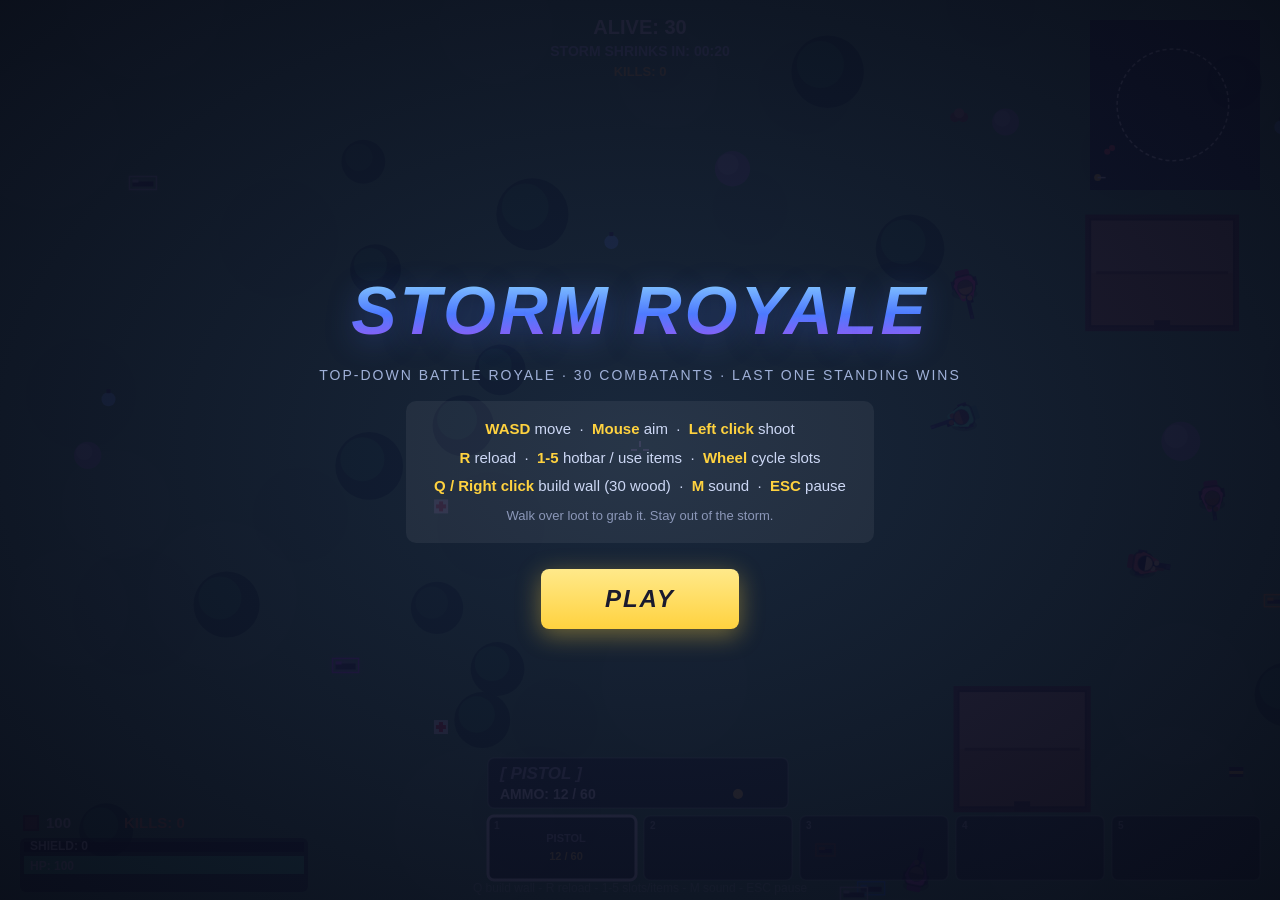
<file: index.html>
<!DOCTYPE html>
<html lang="en">
<head>
<meta charset="UTF-8">
<meta name="viewport" content="width=device-width, initial-scale=1.0">
<title>Storm Royale — Top-Down Battle Royale</title>
<link rel="stylesheet" href="style.css">
</head>
<body>
<canvas id="cv"></canvas>

<div id="menu" class="overlay">
  <h1>STORM ROYALE</h1>
  <p class="tag">Top-down battle royale &middot; 30 combatants &middot; last one standing wins</p>
  <div class="controls">
    <b>WASD</b> move &nbsp;&middot;&nbsp; <b>Mouse</b> aim &nbsp;&middot;&nbsp; <b>Left click</b> shoot<br>
    <b>R</b> reload &nbsp;&middot;&nbsp; <b>1-5</b> hotbar / use items &nbsp;&middot;&nbsp; <b>Wheel</b> cycle slots<br>
    <b>Q / Right click</b> build wall (30 wood) &nbsp;&middot;&nbsp; <b>M</b> sound &nbsp;&middot;&nbsp; <b>ESC</b> pause<br>
    <span class="dim">Walk over loot to grab it. Stay out of the storm.</span>
  </div>
  <button id="play">Play</button>
</div>

<div id="end" class="overlay hidden">
  <h1 id="endTitle"></h1>
  <p id="endMsg"></p>
  <button id="again">Play Again</button>
</div>

<div id="pause" class="overlay hidden">
  <p>PAUSED<br><span class="dim">press ESC to resume</span></p>
</div>

<script src="src/config.js"></script>
<script src="src/utils.js"></script>
<script src="src/sound.js"></script>
<script src="src/map.js"></script>
<script src="src/weapons.js"></script>
<script src="src/loot.js"></script>
<script src="src/player.js"></script>
<script src="src/enemy.js"></script>
<script src="src/storm.js"></script>
<script src="src/ui.js"></script>
<script src="src/game.js"></script>
</body>
</html>
</file>
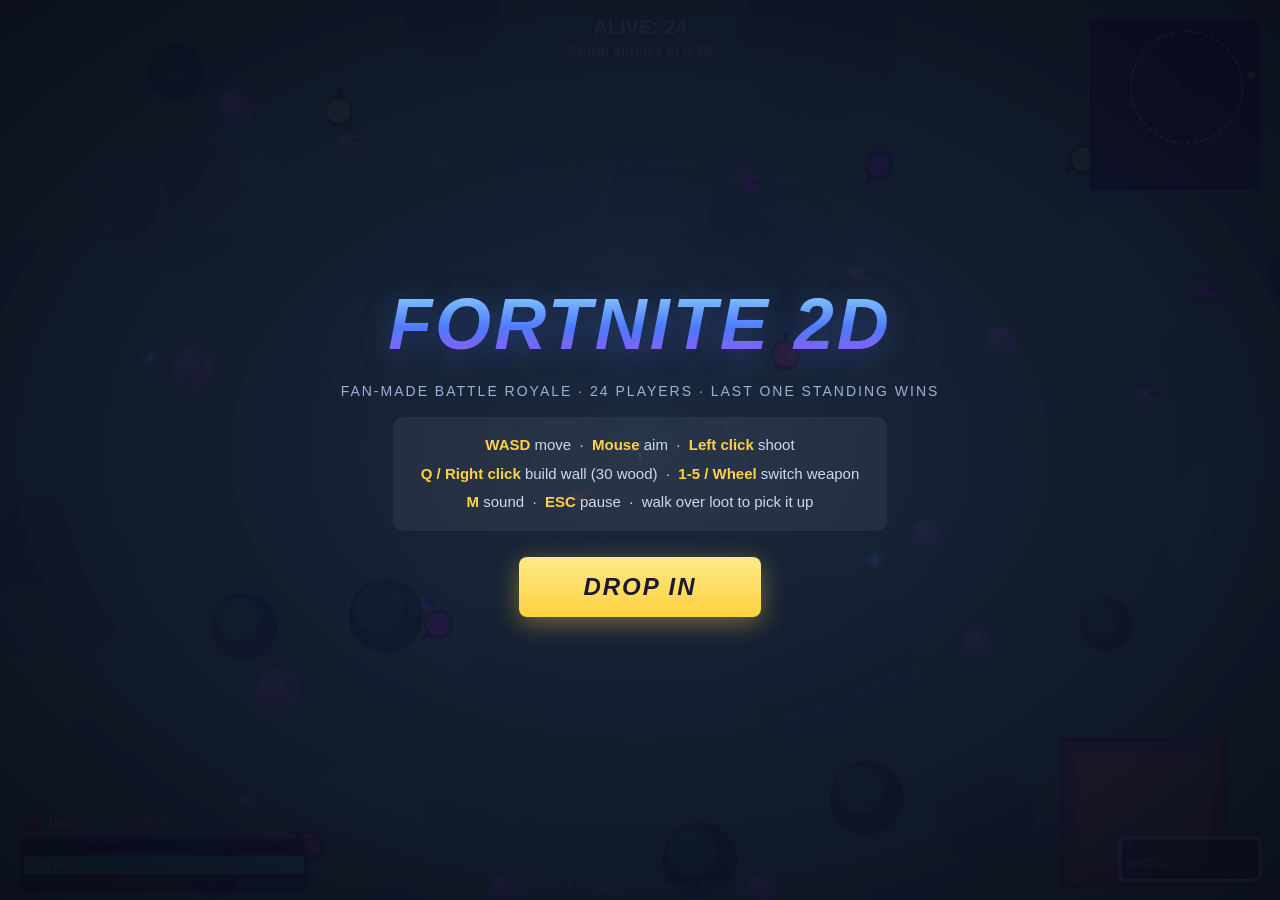
<file: fortnite.html>
<!DOCTYPE html>
<html lang="en">
<head>
<meta charset="UTF-8">
<meta name="viewport" content="width=device-width, initial-scale=1.0">
<title>Fortnite 2D — Battle Royale</title>
<style>
  * { margin: 0; padding: 0; box-sizing: border-box; }
  html, body { width: 100%; height: 100%; overflow: hidden; background: #0b0e1a; font-family: 'Segoe UI', Arial, sans-serif; }
  canvas { display: block; cursor: none; }
  .overlay {
    position: fixed; inset: 0; z-index: 10;
    display: flex; flex-direction: column; align-items: center; justify-content: center; gap: 18px;
    background: radial-gradient(ellipse at center, rgba(20,25,60,.88), rgba(8,10,25,.96));
    color: #fff; text-align: center; cursor: default;
  }
  .hidden { display: none !important; }
  h1 {
    font-size: 72px; font-style: italic; font-weight: 900; letter-spacing: 3px;
    background: linear-gradient(180deg, #9be7ff 0%, #4f7cff 55%, #b04df0 100%);
    -webkit-background-clip: text; background-clip: text; color: transparent;
    text-shadow: 0 6px 30px rgba(80,120,255,.35);
  }
  #endTitle.win {
    background: linear-gradient(180deg, #fff2b0 0%, #ffd23f 55%, #ff9f1a 100%);
    -webkit-background-clip: text; background-clip: text;
  }
  .tag { color: #9fb0d8; letter-spacing: 2px; font-size: 14px; text-transform: uppercase; }
  .controls { color: #cdd8f5; font-size: 15px; line-height: 1.9; background: rgba(255,255,255,.06); padding: 14px 28px; border-radius: 10px; }
  .controls b { color: #ffd23f; }
  button {
    margin-top: 8px; padding: 16px 64px; font-size: 24px; font-weight: 900; font-style: italic;
    letter-spacing: 2px; color: #1a1a2e; background: linear-gradient(180deg, #ffe98a, #ffd23f);
    border: none; border-radius: 8px; cursor: pointer; text-transform: uppercase;
    box-shadow: 0 6px 24px rgba(255,210,63,.4); transition: transform .1s;
  }
  button:hover { transform: scale(1.05); }
  #endMsg { color: #cdd8f5; font-size: 18px; }
  #pause p { font-size: 28px; letter-spacing: 4px; font-weight: 800; }
</style>
</head>
<body>
<canvas id="cv"></canvas>

<div id="start" class="overlay">
  <h1>FORTNITE 2D</h1>
  <p class="tag">Fan-made battle royale &middot; 24 players &middot; last one standing wins</p>
  <div class="controls">
    <b>WASD</b> move &nbsp;&middot;&nbsp; <b>Mouse</b> aim &nbsp;&middot;&nbsp; <b>Left click</b> shoot<br>
    <b>Q / Right click</b> build wall (30 wood) &nbsp;&middot;&nbsp; <b>1-5 / Wheel</b> switch weapon<br>
    <b>M</b> sound &nbsp;&middot;&nbsp; <b>ESC</b> pause &nbsp;&middot;&nbsp; walk over loot to pick it up
  </div>
  <button id="play">Drop In</button>
</div>

<div id="end" class="overlay hidden">
  <h1 id="endTitle"></h1>
  <p id="endMsg"></p>
  <button id="again">Play Again</button>
</div>

<div id="pause" class="overlay hidden"><p>PAUSED<br><span style="font-size:14px;letter-spacing:1px;color:#9fb0d8;">press ESC to resume</span></p></div>

<script>
(() => {
'use strict';
const TAU = Math.PI * 2;
const WORLD = 3200, CELL = 40;
const cv = document.getElementById('cv'), ctx = cv.getContext('2d');
let VW = innerWidth, VH = innerHeight;
function resize() { VW = cv.width = innerWidth; VH = cv.height = innerHeight; }
addEventListener('resize', resize); resize();

const rand = (a, b) => a + Math.random() * (b - a);
const irand = (a, b) => Math.floor(rand(a, b + 1));
const clamp = (v, a, b) => Math.max(a, Math.min(b, v));
const dist = (a, b) => Math.hypot(a.x - b.x, a.y - b.y);
const key2 = (x, y) => x + ',' + y;

const RARITIES = [
  { name: 'Common', mult: 1.0, col: '#b8b8b8', w: 35 },
  { name: 'Uncommon', mult: 1.12, col: '#3ecb3e', w: 27 },
  { name: 'Rare', mult: 1.25, col: '#2f9bff', w: 20 },
  { name: 'Epic', mult: 1.4, col: '#c14df0', w: 12 },
  { name: 'Legendary', mult: 1.6, col: '#ffaa1e', w: 6 }
];
function pickRarity() {
  let t = 0; for (const r of RARITIES) t += r.w;
  let v = Math.random() * t;
  for (let i = 0; i < RARITIES.length; i++) { v -= RARITIES[i].w; if (v < 0) return i; }
  return 0;
}
const WEAPONS = {
  pistol: { name: 'Pistol', dmg: 25, rof: .32, spread: .05, speed: 1000, range: 620, pellets: 1 },
  smg: { name: 'SMG', dmg: 13, rof: .085, spread: .13, speed: 950, range: 480, pellets: 1 },
  ar: { name: 'Assault Rifle', dmg: 30, rof: .175, spread: .055, speed: 1100, range: 780, pellets: 1 },
  shotgun: { name: 'Pump Shotgun', dmg: 11, rof: .85, spread: .22, speed: 850, range: 330, pellets: 7 },
  sniper: { name: 'Bolt Sniper', dmg: 95, rof: 1.5, spread: .005, speed: 1700, range: 1500, pellets: 1 }
};
const WEAPON_KEYS = Object.keys(WEAPONS);
function pickWeaponType() {
  const w = { pistol: 25, smg: 22, ar: 20, shotgun: 18, sniper: 15 };
  let t = 0; for (const k in w) t += w[k];
  let v = Math.random() * t;
  for (const k of WEAPON_KEYS) { v -= w[k]; if (v < 0) return k; }
  return 'pistol';
}
const BOT_NAMES = ['Ninja_Wannabe', 'DefaultDanny', 'xX_Sn1per_Xx', 'BushCamper', 'Llama_Lord', 'CrankedKid', 'NoScopeNate', 'Peely_Fan', 'TiltedTed', 'SaltySam', 'TomatoTom', 'Drift_King', 'Raven_Rules', 'SkullTrooper', 'BoogieBomber', 'ChugJugChad', 'SlurpySteve', 'ZeroBuildZoe', 'OneShotOllie', 'Midas_Touch', 'FishstickFred', 'Rift_Rider', 'PumpNRun'];
const BOT_COLORS = ['#e05c5c', '#5c8ae0', '#e0a95c', '#7fe05c', '#c45ce0', '#5cd8e0', '#e05c96', '#a3e05c', '#e07f5c', '#5c6ee0', '#4dbd7a', '#d94f8e', '#8f6bd9', '#d9a44f', '#4fb3d9', '#d95c4f', '#67d94f', '#d94fc4', '#4f9bd9', '#c4a04f', '#7a4fd9', '#4fd9a8', '#d96b4f'];

const PHASES = [
  { hold: 18, shrink: 22, radius: 1050, dps: 1 },
  { hold: 14, shrink: 18, radius: 650, dps: 2 },
  { hold: 12, shrink: 15, radius: 380, dps: 5 },
  { hold: 10, shrink: 12, radius: 180, dps: 8 },
  { hold: 8, shrink: 10, radius: 60, dps: 10 }
];

let player, bots, bullets, builds, loot, parts, nums, feed, trees, rocks, houses, patches, killBanner, storm;
let camX = 0, camY = 0, now = 0, hitFlash = 0, shake = 0, running = false, paused = false, ended = false;
let muted = false;

const mouse = { x: innerWidth / 2, y: innerHeight / 2, down: false };
const keys = {};

let actx = null;
function initAudio() {
  if (!actx) { try { actx = new (window.AudioContext || window.webkitAudioContext)(); } catch (e) {} }
}
function sfx(kind, vol = 0.08) {
  if (!actx || muted) return;
  const t = actx.currentTime;
  const o = actx.createOscillator(), g = actx.createGain();
  o.connect(g); g.connect(actx.destination);
  const env = (a, b, d) => { g.gain.setValueAtTime(vol, t); g.gain.exponentialRampToValueAtTime(.001, t + d); o.frequency.setValueAtTime(a, t); o.frequency.exponentialRampToValueAtTime(b, t + d); o.start(t); o.stop(t + d); };
  if (kind === 'shoot') env(300, 80, .09);
  else if (kind === 'hit') env(620, 440, .06);
  else if (kind === 'build') env(160, 260, .07);
  else if (kind === 'pickup') env(520, 900, .12);
  else if (kind === 'elim') env(200, 560, .2);
  else if (kind === 'hurt') env(150, 60, .16);
  else if (kind === 'win') env(400, 1200, .5);
}

function circleRect(cx, cy, r, rx, ry, rw, rh) {
  const nx = clamp(cx, rx, rx + rw), ny = clamp(cy, ry, ry + rh);
  const dx = cx - nx, dy = cy - ny;
  return dx * dx + dy * dy < r * r;
}

function blocked(x, y) {
  if (x < 0 || y < 0 || x > WORLD || y > WORLD) return true;
  for (const h of houses) if (x > h.x && x < h.x + h.w && y > h.y && y < h.y + h.h) return true;
  for (const t of trees) { const dx = x - t.x, dy = y - t.y; if (dx * dx + dy * dy < t.r * t.r * .6) return true; }
  for (const r of rocks) { const dx = x - r.x, dy = y - r.y; if (dx * dx + dy * dy < r.r * r.r * .8) return true; }
  if (builds.size) {
    const gx = Math.floor(x / CELL), gy = Math.floor(y / CELL);
    if (builds.has(key2(gx, gy))) return true;
  }
  return false;
}

function collides(x, y, r) {
  if (x < r || y < r || x > WORLD - r || y > WORLD - r) return true;
  for (const h of houses) if (circleRect(x, y, r, h.x, h.y, h.w, h.h)) return true;
  for (const t of trees) { const d = r + t.r * .78; const dx = x - t.x, dy = y - t.y; if (dx * dx + dy * dy < d * d) return true; }
  for (const o of rocks) { const d = r + o.r; const dx = x - o.x, dy = y - o.y; if (dx * dx + dy * dy < d * d) return true; }
  if (builds.size) {
    const g0x = Math.floor((x - r) / CELL), g1x = Math.floor((x + r) / CELL);
    const g0y = Math.floor((y - r) / CELL), g1y = Math.floor((y + r) / CELL);
    for (let gx = g0x; gx <= g1x; gx++)
      for (let gy = g0y; gy <= g1y; gy++)
        if (builds.has(key2(gx, gy)) && circleRect(x, y, r, gx * CELL, gy * CELL, CELL, CELL)) return true;
  }
  return false;
}

function freeSpot(minPlayerDist) {
  for (let i = 0; i < 200; i++) {
    const x = rand(80, WORLD - 80), y = rand(80, WORLD - 80);
    if (collides(x, y, 20)) continue;
    if (minPlayerDist && player && dist({ x, y }, player) < minPlayerDist) continue;
    return { x, y };
  }
  return { x: WORLD / 2, y: WORLD / 2 };
}

function genWorld() {
  trees = []; rocks = []; houses = []; patches = [];
  for (let c = 0; c < 14; c++) {
    const cx = rand(200, WORLD - 200), cy = rand(200, WORLD - 200);
    if (houses.some(h => Math.hypot(h.x + h.w / 2 - cx, h.y + h.h / 2 - cy) < 420)) continue;
    const n = irand(1, 2);
    for (let i = 0; i < n; i++) {
      const w = rand(110, 200), h = rand(110, 200);
      houses.push({ x: clamp(cx + rand(-180, 180) - w / 2, 40, WORLD - 40 - w), y: clamp(cy + rand(-180, 180) - h / 2, 40, WORLD - 40 - h), w, h });
    }
  }
  for (let i = 0; i < 110; i++) {
    const x = rand(60, WORLD - 60), y = rand(60, WORLD - 60);
    if (houses.some(h => circleRect(x, y, 50, h.x, h.y, h.w, h.h))) continue;
    trees.push({ x, y, r: rand(15, 21), cr: rand(26, 40) });
  }
  for (let i = 0; i < 40; i++) {
    const x = rand(60, WORLD - 60), y = rand(60, WORLD - 60);
    if (houses.some(h => circleRect(x, y, 40, h.x, h.y, h.w, h.h))) continue;
    rocks.push({ x, y, r: rand(13, 21) });
  }
  for (let i = 0; i < 260; i++) patches.push({ x: rand(0, WORLD), y: rand(0, WORLD), r: rand(30, 90), c: Math.random() < .5 ? 'rgba(0,0,0,0.05)' : 'rgba(255,255,255,0.04)' });
}

function genLoot() {
  loot = [];
  for (let i = 0; i < 70; i++) { const p = freeSpot(); loot.push({ x: p.x, y: p.y, kind: 'weapon', type: pickWeaponType(), rarity: pickRarity(), bob: rand(0, TAU) }); }
  for (let i = 0; i < 30; i++) { const p = freeSpot(); loot.push({ x: p.x, y: p.y, kind: Math.random() < .6 ? 'shield' : 'med', bob: rand(0, TAU) }); }
}

function resetStorm() {
  storm = { cx: WORLD / 2, cy: WORLD / 2, r: 2300, phase: 0, mode: 'hold', t: PHASES[0].hold, from: { cx: WORLD / 2, cy: WORLD / 2, r: 2300 }, to: null, dps: 1, acc: 0 };
  planNext();
}
function planNext() {
  const p = PHASES[storm.phase];
  if (!p) { storm.to = null; storm.mode = 'done'; return; }
  const maxOff = Math.max(0, storm.r - p.radius);
  const a = rand(0, TAU), off = rand(0, maxOff * .7);
  storm.to = {
    cx: clamp(storm.cx + Math.cos(a) * off, p.radius, WORLD - p.radius),
    cy: clamp(storm.cy + Math.sin(a) * off, p.radius, WORLD - p.radius),
    r: p.radius
  };
  storm.mode = 'hold'; storm.t = p.hold; storm.dps = p.dps;
}
function updateStorm(dt) {
  if (storm.mode === 'done') return;
  const p = PHASES[storm.phase];
  storm.t -= dt;
  if (storm.mode === 'hold') {
    if (storm.t <= 0) { storm.mode = 'shrink'; storm.t = p.shrink; storm.from = { cx: storm.cx, cy: storm.cy, r: storm.r }; }
  } else {
    const k = clamp(1 - Math.max(0, storm.t) / p.shrink, 0, 1);
    storm.cx = storm.from.cx + (storm.to.cx - storm.from.cx) * k;
    storm.cy = storm.from.cy + (storm.to.cy - storm.from.cy) * k;
    storm.r = storm.from.r + (storm.to.r - storm.from.r) * k;
    if (storm.t <= 0) {
      storm.phase++; storm.from = { cx: storm.cx, cy: storm.cy, r: storm.r };
      if (PHASES[storm.phase]) planNext(); else { storm.to = null; storm.mode = 'done'; }
    }
  }
  storm.acc += dt;
  if (storm.acc >= .5) {
    storm.acc -= .5;
    const d = storm.dps * .5;
    for (const e of allEnts()) {
      if (!e.alive) continue;
      if (Math.hypot(e.x - storm.cx, e.y - storm.cy) > storm.r) {
        e.hp -= d;
        if (e.isPlayer) { hitFlash = Math.max(hitFlash, .25); }
        if (e.hp <= 0) eliminate(e, null, true);
      }
    }
  }
}

function allEnts() { return player.alive || bots.length ? [player, ...bots] : bots; }

function makeEnt(x, y, isPlayer, name, color) {
  return {
    x, y, r: 13, hp: 100, shield: 0, alive: true, isPlayer,
    name, color, aim: 0, fireCd: 0, kills: 0, lastHit: -99,
    goal: null, goalT: 0, target: null, scanT: rand(0, .2), strafeT: 0, strafeSign: 1, buildCd: 0, unstickT: 0, unstickA: 0
  };
}

function initMatch() {
  genWorld();
  builds = new Map();
  bullets = []; parts = []; nums = []; feed = [];
  killBanner = null; ended = false; hitFlash = 0; shake = 0; now = 0;
  const sp = freeSpot();
  player = makeEnt(sp.x, sp.y, true, 'You', '#ffd166');
  player.slots = [{ type: 'pistol', rarity: 0 }];
  player.cur = 0;
  player.wood = 150;
  bots = [];
  for (let i = 0; i < 23; i++) {
    const p = freeSpot(500);
    const b = makeEnt(p.x, p.y, false, BOT_NAMES[i], BOT_COLORS[i % BOT_COLORS.length]);
    b.shield = [0, 0, 50, 50][irand(0, 3)];
    b.weapon = { type: pickWeaponType(), rarity: pickRarity() };
    b.aim = rand(0, TAU);
    bots.push(b);
  }
  genLoot();
  resetStorm();
}

function tryFire(e) {
  if (!e.alive || e.fireCd > 0) return;
  const wdef = WEAPONS[e.isPlayer ? e.slots[e.cur].type : e.weapon.type];
  const mult = RARITIES[e.isPlayer ? e.slots[e.cur].rarity : e.weapon.rarity].mult;
  e.fireCd = wdef.rof;
  const bx = e.x + Math.cos(e.aim) * 20, by = e.y + Math.sin(e.aim) * 20;
  for (let p = 0; p < wdef.pellets; p++) {
    const a = e.aim + (Math.random() - .5) * 2 * wdef.spread * (wdef.pellets > 1 ? 2.2 : 1);
    bullets.push({ x: bx, y: by, vx: Math.cos(a) * wdef.speed, vy: Math.sin(a) * wdef.speed, dmg: wdef.dmg * mult, owner: e, life: wdef.range / wdef.speed });
  }
  parts.push({ x: bx, y: by, vx: Math.cos(e.aim) * 60, vy: Math.sin(e.aim) * 60, life: .06, max: .06, size: 5, col: '#fff3b0' });
  shake = e.isPlayer ? .12 : shake;
  const vol = e.isPlayer ? .09 : clamp(1 - dist(e, player) / 900, 0, 1) * .05;
  if (vol > .004) sfx('shoot', vol);
}

function buildWall(e, dx, dy) {
  if (e.isPlayer && player.wood < 30) return;
  const px = e.x + dx * 58, py = e.y + dy * 58;
  const gx = Math.floor(px / CELL), gy = Math.floor(py / CELL);
  if (gx < 0 || gy < 0 || gx * CELL >= WORLD || gy * CELL >= WORLD) return;
  const k = key2(gx, gy);
  if (builds.has(k)) return;
  for (const e2 of allEnts()) if (e2.alive && circleRect(e2.x, e2.y, e2.r, gx * CELL, gy * CELL, CELL, CELL)) return;
  builds.set(k, { hp: 250, max: 250 });
  if (e.isPlayer) { player.wood -= 30; sfx('build'); }
}

function hitEntity(t, b) {
  const absorbed = Math.min(t.shield, b.dmg);
  t.shield -= absorbed;
  const rest = b.dmg - absorbed;
  t.hp -= rest;
  t.lastHit = now;
  nums.push({ x: t.x + rand(-10, 10), y: t.y - 22, vy: -55, life: .8, text: Math.round(b.dmg), col: absorbed > 0 ? '#4fc3f7' : '#ffffff' });
  if (t.isPlayer) { hitFlash = Math.max(hitFlash, .3); sfx('hurt', .09); }
  else sfx('hit', clamp(1 - dist(t, player) / 900, 0, 1) * .05);
  if (t.hp <= 0) eliminate(t, b.owner, false);
}

function eliminate(t, killer, byStorm) {
  if (!t.alive) return;
  t.alive = false;
  for (let i = 0; i < 18; i++) {
    const a = rand(0, TAU), s = rand(40, 180);
    parts.push({ x: t.x, y: t.y, vx: Math.cos(a) * s, vy: Math.sin(a) * s, life: rand(.3, .7), max: .7, size: rand(2, 5), col: t.isPlayer ? '#ffd166' : t.color });
  }
  const kname = byStorm ? 'The Storm' : (killer ? (killer.isPlayer ? 'You' : killer.name) : 'The Storm');
  const vname = t.isPlayer ? 'You' : t.name;
  let col = '#cdd8f5';
  if (byStorm) col = '#c98aff';
  else if (killer && killer.isPlayer) col = '#ffd23f';
  else if (t.isPlayer) col = '#ff6b6b';
  feed.push({ text: kname + ' eliminated ' + vname, col, t: 0 });
  if (t.isPlayer) { endMatch(false); return; }
  if (killer && killer.isPlayer && killer.alive) {
    killer.kills++;
    killer.wood = Math.min(300, killer.wood + 30);
    killBanner = { text: 'ELIMINATED ' + t.name, t: 1.6 };
    sfx('elim', .12);
  }
  if (bots.every(b => !b.alive)) endMatch(true);
}

function endMatch(win) {
  ended = true; running = false;
  const alive = bots.filter(b => b.alive).length;
  const title = document.getElementById('endTitle');
  const msg = document.getElementById('endMsg');
  if (win) {
    title.textContent = 'VICTORY ROYALE';
    title.classList.add('win');
    sfx('win', .14);
  } else {
    title.textContent = 'ELIMINATED';
    title.classList.remove('win');
  }
  msg.textContent = 'You placed #' + (win ? 1 : alive + 1) + ' of 24 \u00b7 ' + player.kills + ' elimination' + (player.kills === 1 ? '' : 's');
  document.getElementById('end').classList.remove('hidden');
}

function los(a, b) {
  const d = Math.hypot(b.x - a.x, b.y - a.y);
  const steps = Math.ceil(d / 26);
  for (let i = 1; i < steps; i++) {
    const x = a.x + (b.x - a.x) * i / steps, y = a.y + (b.y - a.y) * i / steps;
    if (blocked(x, y)) return false;
  }
  return true;
}

function findEnemy(b) {
  let best = null, bd = 470;
  const cands = [];
  if (player.alive) cands.push(player);
  for (const o of bots) if (o !== b && o.alive) cands.push(o);
  for (const c of cands) {
    const d = dist(b, c);
    if (d < bd && los(b, c)) { bd = d; best = c; }
  }
  return best;
}

function moveEnt(e, dx, dy) {
  let moved = false;
  if (dx) { e.x += dx; if (collides(e.x, e.y, e.r)) { e.x -= dx; } else moved = true; }
  if (dy) { e.y += dy; if (collides(e.x, e.y, e.r)) { e.y -= dy; } else moved = true; }
  return moved;
}

function updateBot(b, dt) {
  b.fireCd -= dt; b.scanT -= dt; b.strafeT -= dt; b.buildCd -= dt;
  if (b.scanT <= 0) { b.scanT = .22; b.target = findEnemy(b); }
  const stormD = Math.hypot(b.x - storm.cx, b.y - storm.cy);
  const inDanger = stormD > storm.r - 90;

  if (b.unstickT > 0) {
    b.unstickT -= dt;
    moveEnt(b, Math.cos(b.unstickA) * 230 * dt, Math.sin(b.unstickA) * 230 * dt);
    return;
  }

  if (inDanger) {
    const a = Math.atan2(storm.cy - b.y, storm.cx - b.x);
    b.goal = { x: b.x + Math.cos(a) * 400, y: b.y + Math.sin(a) * 400 };
    b.goalT = 1;
  }

  if (b.target && b.target.alive) {
    const t = b.target, d = dist(b, t);
    const wdef = WEAPONS[b.weapon.type];
    b.aim = Math.atan2(t.y - b.y, t.x - b.x) + (Math.random() - .5) * .12;
    if (b.strafeT <= 0) { b.strafeT = rand(.8, 1.8); b.strafeSign = Math.random() < .5 ? -1 : 1; }
    const pa = Math.atan2(t.y - b.y, t.x - b.x);
    let mx = 0, my = 0;
    const desired = wdef.range * .5;
    if (d > desired + 60) { mx += Math.cos(pa); my += Math.sin(pa); }
    else if (d < desired - 80) { mx -= Math.cos(pa); my -= Math.sin(pa); }
    mx += Math.cos(pa + Math.PI / 2) * b.strafeSign * .8;
    my += Math.sin(pa + Math.PI / 2) * b.strafeSign * .8;
    const ml = Math.hypot(mx, my) || 1;
    const moved = moveEnt(b, mx / ml * 230 * dt, my / ml * 230 * dt);
    if (!moved) { b.unstickT = .4; b.unstickA = pa + (Math.random() < .5 ? 1 : -1) * Math.PI / 2; }
    if (d < wdef.range * .9 && b.fireCd <= 0 && los(b, t)) tryFire(b);
    if (b.hp < 60 && b.buildCd <= 0 && Math.random() < .4) {
      buildWall(b, Math.cos(pa), Math.sin(pa));
      b.buildCd = 4;
    }
  } else {
    b.goalT -= dt;
    if (!inDanger && (!b.goal || b.goalT <= 0 || dist(b, b.goal) < 30)) {
      const a = rand(0, TAU), rr = rand(0, storm.r * .8);
      b.goal = { x: clamp(storm.cx + Math.cos(a) * rr, 40, WORLD - 40), y: clamp(storm.cy + Math.sin(a) * rr, 40, WORLD - 40) };
      b.goalT = rand(3, 6);
    }
    if (b.goal) {
      const a = Math.atan2(b.goal.y - b.y, b.goal.x - b.x);
      b.aim = a;
      const moved = moveEnt(b, Math.cos(a) * 210 * dt, Math.sin(a) * 210 * dt);
      if (!moved) { b.unstickT = .5; b.unstickA = a + (Math.random() < .5 ? 1 : -1) * Math.PI / 2; b.goal = null; }
    }
  }
}

function updateBullets(dt) {
  for (const b of bullets) {
    if (b.dead) continue;
    b.life -= dt;
    if (b.life <= 0) { b.dead = true; continue; }
    const sp = Math.hypot(b.vx, b.vy);
    const steps = Math.max(1, Math.ceil(sp * dt / 10));
    for (let s = 0; s < steps && !b.dead; s++) {
      b.x += b.vx * dt / steps; b.y += b.vy * dt / steps;
      if (b.x < 0 || b.y < 0 || b.x > WORLD || b.y > WORLD) { b.dead = true; break; }
      const gx = Math.floor(b.x / CELL), gy = Math.floor(b.y / CELL);
      const w = builds.get(key2(gx, gy));
      if (w) {
        w.hp -= b.dmg;
        if (w.hp <= 0) builds.delete(key2(gx, gy));
        for (let i = 0; i < 4; i++) parts.push({ x: b.x, y: b.y, vx: rand(-80, 80), vy: rand(-80, 80), life: .25, max: .25, size: 3, col: '#b98a63' });
        b.dead = true; break;
      }
      if (blocked(b.x, b.y)) {
        for (let i = 0; i < 3; i++) parts.push({ x: b.x, y: b.y, vx: rand(-60, 60), vy: rand(-60, 60), life: .2, max: .2, size: 2, col: '#dddddd' });
        b.dead = true; break;
      }
      for (const e of allEnts()) {
        if (!e.alive || e === b.owner) continue;
        const dx = e.x - b.x, dy = e.y - b.y;
        if (dx * dx + dy * dy < 16 * 16) { hitEntity(e, b); b.dead = true; break; }
      }
    }
  }
  bullets = bullets.filter(b => !b.dead);
}

function updatePlayer(dt) {
  let dx = 0, dy = 0;
  if (keys['w']) dy -= 1;
  if (keys['s']) dy += 1;
  if (keys['a']) dx -= 1;
  if (keys['d']) dx += 1;
  if (dx || dy) {
    const l = Math.hypot(dx, dy);
    moveEnt(player, dx / l * 265 * dt, dy / l * 265 * dt);
  }
  const wx = mouse.x + camX, wy = mouse.y + camY;
  player.aim = Math.atan2(wy - player.y, wx - player.x);
  if (mouse.down) tryFire(player);
  player.fireCd -= dt;

  for (const l of loot) {
    if (l.taken) continue;
    if (dist(player, l) > 30) continue;
    if (l.kind === 'weapon') {
      const sameIdx = player.slots.findIndex(s => s && s.type === l.type);
      if (sameIdx >= 0) {
        if (l.rarity > player.slots[sameIdx].rarity) { player.slots[sameIdx] = { type: l.type, rarity: l.rarity }; l.taken = true; sfx('pickup', .09); }
      } else {
        const empty = player.slots.findIndex(s => !s);
        if (empty >= 0 && player.slots.length < 5) { player.slots[empty] = { type: l.type, rarity: l.rarity }; l.taken = true; sfx('pickup', .09); }
        else if (player.slots.length < 5) { player.slots.push({ type: l.type, rarity: l.rarity }); l.taken = true; sfx('pickup', .09); }
      }
    } else if (l.kind === 'shield') {
      if (player.shield < 100) { player.shield = Math.min(100, player.shield + 50); l.taken = true; sfx('pickup', .09); }
    } else {
      if (player.hp < 100) { player.hp = Math.min(100, player.hp + 50); l.taken = true; sfx('pickup', .09); }
    }
  }
  loot = loot.filter(l => !l.taken);
}

function updateFx(dt) {
  for (const p of parts) { p.x += p.vx * dt; p.y += p.vy * dt; p.life -= dt; }
  parts = parts.filter(p => p.life > 0);
  for (const n of nums) { n.y += n.vy * dt; n.life -= dt; }
  nums = nums.filter(n => n.life > 0);
  for (const f of feed) f.t += dt;
  feed = feed.filter(f => f.t < 6);
  if (killBanner) { killBanner.t -= dt; if (killBanner.t <= 0) killBanner = null; }
  hitFlash = Math.max(0, hitFlash - dt * 1.4);
  shake = Math.max(0, shake - dt * .8);
}

function clampCam(p, size, view) { return size <= view ? (size - view) / 2 : clamp(p - view / 2, 0, size - view); }

function update(dt) {
  now += dt;
  camX = clampCam(player.x, WORLD, VW);
  camY = clampCam(player.y, WORLD, VH);
  if (player.alive) updatePlayer(dt);
  for (const b of bots) if (b.alive) updateBot(b, dt);
  updateBullets(dt);
  updateStorm(dt);
  updateFx(dt);
}

function rr(x, y, w, h, r) {
  ctx.beginPath();
  ctx.moveTo(x + r, y);
  ctx.arcTo(x + w, y, x + w, y + h, r);
  ctx.arcTo(x + w, y + h, x, y + h, r);
  ctx.arcTo(x, y + h, x, y, r);
  ctx.arcTo(x, y, x + w, y, r);
  ctx.closePath();
}

function drawEnt(e) {
  ctx.fillStyle = 'rgba(0,0,0,0.25)';
  ctx.beginPath(); ctx.ellipse(e.x, e.y + 10, 12, 6, 0, 0, TAU); ctx.fill();
  ctx.strokeStyle = '#3a3f4a'; ctx.lineWidth = 5;
  ctx.beginPath(); ctx.moveTo(e.x, e.y); ctx.lineTo(e.x + Math.cos(e.aim) * 22, e.y + Math.sin(e.aim) * 22); ctx.stroke();
  ctx.fillStyle = e.color;
  ctx.beginPath(); ctx.arc(e.x, e.y, e.r, 0, TAU); ctx.fill();
  ctx.lineWidth = 2.5;
  ctx.strokeStyle = e.isPlayer ? '#ffffff' : 'rgba(0,0,0,0.45)';
  ctx.stroke();
  if (!e.isPlayer && now - e.lastHit < 3) {
    const w = 34, frac = clamp((e.hp + e.shield) / (100 + 100), 0, 1);
    ctx.fillStyle = 'rgba(0,0,0,0.6)';
    ctx.fillRect(e.x - w / 2, e.y - e.r - 14, w, 5);
    ctx.fillStyle = '#4ade80';
    ctx.fillRect(e.x - w / 2, e.y - e.r - 14, w * frac, 5);
  }
}

function render() {
  const sx = shake > 0 ? rand(-1, 1) * shake * 8 : 0;
  const sy = shake > 0 ? rand(-1, 1) * shake * 8 : 0;
  ctx.save();
  ctx.translate(-camX + sx, -camY + sy);

  ctx.fillStyle = '#4d9e50';
  ctx.fillRect(camX - 10, camY - 10, VW + 20, VH + 20);
  for (const p of patches) {
    if (p.x + p.r < camX || p.x - p.r > camX + VW || p.y + p.r < camY || p.y - p.r > camY + VH) continue;
    ctx.fillStyle = p.c;
    ctx.beginPath(); ctx.arc(p.x, p.y, p.r, 0, TAU); ctx.fill();
  }
  for (const h of houses) {
    ctx.fillStyle = '#6e4633';
    ctx.fillRect(h.x - 4, h.y - 4, h.w + 8, h.h + 8);
    ctx.fillStyle = '#9c6b4f';
    ctx.fillRect(h.x, h.y, h.w, h.h);
    ctx.fillStyle = '#b98a63';
    ctx.fillRect(h.x + 12, h.y + 12, h.w - 24, h.h - 24);
  }
  for (const r of rocks) {
    ctx.fillStyle = '#8d949e';
    ctx.beginPath(); ctx.arc(r.x, r.y, r.r, 0, TAU); ctx.fill();
    ctx.fillStyle = '#a7aeb8';
    ctx.beginPath(); ctx.arc(r.x - r.r * .25, r.y - r.r * .25, r.r * .6, 0, TAU); ctx.fill();
  }
  for (const t of trees) {
    ctx.fillStyle = '#6b4a2f';
    ctx.beginPath(); ctx.arc(t.x, t.y, 7, 0, TAU); ctx.fill();
  }
  for (const [k, w] of builds) {
    const [gx, gy] = k.split(',').map(Number);
    ctx.fillStyle = '#8a5a3b';
    ctx.fillRect(gx * CELL + 1, gy * CELL + 1, CELL - 2, CELL - 2);
    ctx.strokeStyle = '#5e3d27'; ctx.lineWidth = 3;
    ctx.strokeRect(gx * CELL + 3, gy * CELL + 3, CELL - 6, CELL - 6);
    if (w.hp < w.max) {
      ctx.fillStyle = 'rgba(0,0,0,0.5)';
      ctx.fillRect(gx * CELL + 4, gy * CELL + 4, CELL - 8, 4);
      ctx.fillStyle = '#4ade80';
      ctx.fillRect(gx * CELL + 4, gy * CELL + 4, (CELL - 8) * w.hp / w.max, 4);
    }
  }
  for (const l of loot) {
    const bob = Math.sin(now * 3 + l.bob) * 3;
    if (l.kind === 'weapon') {
      const rc = RARITIES[l.rarity].col;
      ctx.save();
      ctx.shadowColor = rc; ctx.shadowBlur = 10;
      ctx.fillStyle = rc;
      ctx.fillRect(l.x - 9, l.y - 4 + bob, 18, 8);
      ctx.shadowBlur = 0;
      ctx.fillStyle = 'rgba(0,0,0,0.4)';
      ctx.fillRect(l.x + 3, l.y - 2 + bob, 8, 4);
      ctx.restore();
    } else if (l.kind === 'shield') {
      ctx.fillStyle = '#4fc3f7';
      ctx.beginPath(); ctx.arc(l.x, l.y + bob, 8, 0, TAU); ctx.fill();
      ctx.fillStyle = '#fff';
      ctx.fillRect(l.x - 1.5, l.y - 4 + bob, 3, 8);
      ctx.fillRect(l.x - 4, l.y - 1.5 + bob, 8, 3);
    } else {
      ctx.fillStyle = '#e8f5e9';
      ctx.fillRect(l.x - 8, l.y - 8 + bob, 16, 16);
      ctx.fillStyle = '#e53935';
      ctx.fillRect(l.x - 2, l.y - 6 + bob, 4, 12);
      ctx.fillRect(l.x - 6, l.y - 2 + bob, 12, 4);
    }
  }
  ctx.strokeStyle = 'rgba(255,224,102,0.9)'; ctx.lineWidth = 2.5;
  for (const b of bullets) {
    ctx.beginPath();
    ctx.moveTo(b.x, b.y);
    ctx.lineTo(b.x - b.vx * .02, b.y - b.vy * .02);
    ctx.stroke();
  }
  for (const b of bots) if (b.alive) drawEnt(b);
  if (player.alive) drawEnt(player);
  for (const t of trees) {
    if (t.x + t.cr < camX || t.x - t.cr > camX + VW || t.y + t.cr < camY || t.y - t.cr > camY + VH) continue;
    ctx.fillStyle = 'rgba(24,90,40,0.92)';
    ctx.beginPath(); ctx.arc(t.x, t.y, t.cr, 0, TAU); ctx.fill();
    ctx.fillStyle = 'rgba(45,140,66,0.92)';
    ctx.beginPath(); ctx.arc(t.x - t.cr * .2, t.y - t.cr * .2, t.cr * .65, 0, TAU); ctx.fill();
  }
  for (const p of parts) {
    ctx.globalAlpha = clamp(p.life / p.max, 0, 1);
    ctx.fillStyle = p.col;
    ctx.fillRect(p.x - p.size / 2, p.y - p.size / 2, p.size, p.size);
    ctx.globalAlpha = 1;
  }
  ctx.font = 'bold 15px "Segoe UI", Arial';
  ctx.textAlign = 'center';
  for (const n of nums) {
    ctx.globalAlpha = clamp(n.life / .8, 0, 1);
    ctx.fillStyle = n.col;
    ctx.strokeStyle = 'rgba(0,0,0,0.6)'; ctx.lineWidth = 3;
    ctx.strokeText(n.text, n.x, n.y);
    ctx.fillText(n.text, n.x, n.y);
    ctx.globalAlpha = 1;
  }

  ctx.beginPath();
  ctx.rect(camX - 20, camY - 20, VW + 40, VH + 40);
  ctx.arc(storm.cx, storm.cy, storm.r, 0, TAU);
  ctx.fillStyle = 'rgba(128,60,220,0.4)';
  ctx.fill('evenodd');
  ctx.strokeStyle = 'rgba(220,160,255,0.95)'; ctx.lineWidth = 5;
  ctx.beginPath(); ctx.arc(storm.cx, storm.cy, storm.r, 0, TAU); ctx.stroke();

  ctx.restore();

  if (hitFlash > 0) {
    const g = ctx.createRadialGradient(VW / 2, VH / 2, VH * .35, VW / 2, VH / 2, VH * .75);
    g.addColorStop(0, 'rgba(255,0,0,0)');
    g.addColorStop(1, 'rgba(255,0,0,' + (hitFlash * .55) + ')');
    ctx.fillStyle = g;
    ctx.fillRect(0, 0, VW, VH);
  }

  drawHud();

  ctx.strokeStyle = '#ffffff'; ctx.lineWidth = 2;
  ctx.beginPath();
  ctx.moveTo(mouse.x - 9, mouse.y); ctx.lineTo(mouse.x - 3, mouse.y);
  ctx.moveTo(mouse.x + 3, mouse.y); ctx.lineTo(mouse.x + 9, mouse.y);
  ctx.moveTo(mouse.x, mouse.y - 9); ctx.lineTo(mouse.x, mouse.y - 3);
  ctx.moveTo(mouse.x, mouse.y + 3); ctx.lineTo(mouse.x, mouse.y + 9);
  ctx.stroke();
}

const mini = document.createElement('canvas');
mini.width = mini.height = 170;
const mctx = mini.getContext('2d');

function drawHud() {
  ctx.textAlign = 'left';
  ctx.font = 'bold 13px "Segoe UI", Arial';

  const s = 170 / WORLD;
  mctx.clearRect(0, 0, 170, 170);
  mctx.fillStyle = 'rgba(10,14,30,0.72)';
  mctx.fillRect(0, 0, 170, 170);
  mctx.save();
  mctx.beginPath();
  mctx.rect(0, 0, 170, 170);
  mctx.arc(storm.cx * s, storm.cy * s, storm.r * s, 0, TAU);
  mctx.fillStyle = 'rgba(128,60,220,0.55)';
  mctx.fill('evenodd');
  mctx.restore();
  mctx.strokeStyle = 'rgba(220,160,255,0.9)';
  mctx.lineWidth = 1.5;
  mctx.beginPath(); mctx.arc(storm.cx * s, storm.cy * s, storm.r * s, 0, TAU); mctx.stroke();
  if (storm.to) {
    mctx.setLineDash([4, 3]);
    mctx.strokeStyle = '#ffffff';
    mctx.beginPath(); mctx.arc(storm.to.cx * s, storm.to.cy * s, storm.to.r * s, 0, TAU); mctx.stroke();
    mctx.setLineDash([]);
  }
  if (player.alive) {
    mctx.fillStyle = '#ffd23f';
    mctx.beginPath(); mctx.arc(player.x * s, player.y * s, 3.5, 0, TAU); mctx.fill();
    mctx.strokeStyle = '#fff';
    mctx.beginPath();
    mctx.moveTo(player.x * s, player.y * s);
    mctx.lineTo(player.x * s + Math.cos(player.aim) * 7, player.y * s + Math.sin(player.aim) * 7);
    mctx.stroke();
  }
  ctx.drawImage(mini, VW - 190, 20);

  let fy = 205;
  ctx.textAlign = 'right';
  for (const f of feed) {
    ctx.globalAlpha = clamp(1 - (f.t - 4.5) / 1.5, 0, 1);
    ctx.fillStyle = f.col;
    ctx.font = 'bold 13px "Segoe UI", Arial';
    ctx.fillText(f.text, VW - 20, fy);
    fy += 18;
  }
  ctx.globalAlpha = 1;

  const alive = (player.alive ? 1 : 0) + bots.filter(b => b.alive).length;
  ctx.textAlign = 'center';
  ctx.font = 'bold 20px "Segoe UI", Arial';
  ctx.fillStyle = '#fff';
  ctx.fillText('ALIVE: ' + alive, VW / 2, 34);
  ctx.font = 'bold 14px "Segoe UI", Arial';
  if (storm.mode === 'hold') {
    const t = Math.max(0, Math.ceil(storm.t));
    ctx.fillStyle = '#cdd8f5';
    ctx.fillText('Storm shrinks in 0:' + String(t).padStart(2, '0'), VW / 2, 56);
  } else if (storm.mode === 'shrink') {
    ctx.fillStyle = '#c98aff';
    ctx.fillText('THE STORM IS SHRINKING', VW / 2, 56);
  } else {
    ctx.fillStyle = '#c98aff';
    ctx.fillText('FINAL STORM', VW / 2, 56);
  }

  if (killBanner) {
    ctx.font = 'italic 900 30px "Segoe UI", Arial';
    ctx.fillStyle = '#ffd23f';
    ctx.strokeStyle = 'rgba(0,0,0,0.6)'; ctx.lineWidth = 5;
    ctx.strokeText(killBanner.text, VW / 2, 120);
    ctx.fillText(killBanner.text, VW / 2, 120);
  }

  const bx = 24, bw = 280;
  ctx.fillStyle = 'rgba(0,0,0,0.5)';
  rr(bx - 4, VH - 62, bw + 8, 54, 6); ctx.fill();
  ctx.fillStyle = 'rgba(0,0,0,0.6)';
  ctx.fillRect(bx, VH - 58, bw, 10);
  ctx.fillStyle = '#4fc3f7';
  ctx.fillRect(bx, VH - 58, bw * clamp(player.shield / 100, 0, 1), 10);
  ctx.fillStyle = 'rgba(0,0,0,0.6)';
  ctx.fillRect(bx, VH - 44, bw, 18);
  ctx.fillStyle = player.hp > 30 ? '#4ade80' : '#ff6b6b';
  ctx.fillRect(bx, VH - 44, bw * clamp(player.hp / 100, 0, 1), 18);
  ctx.fillStyle = '#fff';
  ctx.font = 'bold 12px "Segoe UI", Arial';
  ctx.textAlign = 'left';
  ctx.fillText(Math.max(0, Math.ceil(player.hp)) + ' HP', bx + 6, VH - 30);

  ctx.fillStyle = '#8a5a3b';
  ctx.fillRect(bx, VH - 84, 14, 14);
  ctx.strokeStyle = '#5e3d27'; ctx.lineWidth = 2;
  ctx.strokeRect(bx, VH - 84, 14, 14);
  ctx.fillStyle = '#fff';
  ctx.font = 'bold 15px "Segoe UI", Arial';
  ctx.fillText(player.wood, bx + 22, VH - 72);
  ctx.fillStyle = '#ff9f43';
  ctx.fillText('ELIMS: ' + player.kills, bx + 100, VH - 72);

  const slotW = 140, slotH = 42, gap = 8;
  const totalW = player.slots.length * slotW + (player.slots.length - 1) * gap;
  let sx0 = VW - 20 - totalW;
  for (let i = 0; i < player.slots.length; i++) {
    const x = sx0 + i * (slotW + gap), y = VH - 20 - slotH;
    const w = player.slots[i];
    ctx.fillStyle = 'rgba(0,0,0,0.55)';
    rr(x, y, slotW, slotH, 6); ctx.fill();
    ctx.lineWidth = w && i === player.cur ? 3 : 1.5;
    ctx.strokeStyle = w ? (i === player.cur ? '#ffffff' : RARITIES[w.rarity].col) : 'rgba(255,255,255,0.25)';
    rr(x, y, slotW, slotH, 6); ctx.stroke();
    ctx.fillStyle = 'rgba(255,255,255,0.6)';
    ctx.font = 'bold 10px "Segoe UI", Arial';
    ctx.textAlign = 'left';
    ctx.fillText(i + 1, x + 6, y + 13);
    if (w) {
      ctx.fillStyle = RARITIES[w.rarity].col;
      ctx.font = 'bold 12px "Segoe UI", Arial';
      ctx.fillText(w.type.toUpperCase(), x + 6, y + 30);
    }
  }

  ctx.textAlign = 'center';
  ctx.font = '12px "Segoe UI", Arial';
  ctx.fillStyle = 'rgba(255,255,255,0.45)';
  ctx.fillText('Q build \u00b7 1-5 weapons \u00b7 M sound \u00b7 ESC pause', VW / 2, VH - 8);
}

let last = performance.now();
function loop(t) {
  requestAnimationFrame(loop);
  const dt = Math.min(.05, (t - last) / 1000);
  last = t;
  if (running && !paused) update(dt);
  if (player) render();
}

addEventListener('keydown', e => {
  const k = e.key.toLowerCase();
  if (['w', 'a', 's', 'd', 'q', 'm', '1', '2', '3', '4', '5', 'escape'].includes(k)) e.preventDefault();
  keys[k] = true;
  if (!running || ended) return;
  if (k === 'escape') { paused = !paused; document.getElementById('pause').classList.toggle('hidden', !paused); return; }
  if (paused) return;
  if (k === 'm') { muted = !muted; return; }
  if (['1', '2', '3', '4', '5'].includes(k)) {
    const i = parseInt(k) - 1;
    if (i < player.slots.length && player.slots[i]) player.cur = i;
  }
  if (k === 'q' && player.alive) buildWall(player, Math.cos(player.aim), Math.sin(player.aim));
});
addEventListener('keyup', e => { keys[e.key.toLowerCase()] = false; });
addEventListener('blur', () => { for (const k in keys) keys[k] = false; mouse.down = false; });
cv.addEventListener('mousemove', e => { mouse.x = e.clientX; mouse.y = e.clientY; });
cv.addEventListener('mousedown', e => { if (e.button === 0) mouse.down = true; if (e.button === 2 && running && !paused && player.alive) buildWall(player, Math.cos(player.aim), Math.sin(player.aim)); });
addEventListener('mouseup', e => { if (e.button === 0) mouse.down = false; });
cv.addEventListener('contextmenu', e => e.preventDefault());
addEventListener('wheel', e => {
  if (!running || !player.alive) return;
  const dir = e.deltaY > 0 ? 1 : -1;
  player.cur = (player.cur + dir + player.slots.length) % player.slots.length;
}, { passive: true });

document.getElementById('play').addEventListener('click', () => {
  initAudio();
  document.getElementById('start').classList.add('hidden');
  initMatch();
  running = true; paused = false;
});
document.getElementById('again').addEventListener('click', () => {
  document.getElementById('end').classList.add('hidden');
  initMatch();
  running = true; paused = false;
});

initMatch();
running = false;
requestAnimationFrame(loop);
})();
</script>
</body>
</html>
</file>
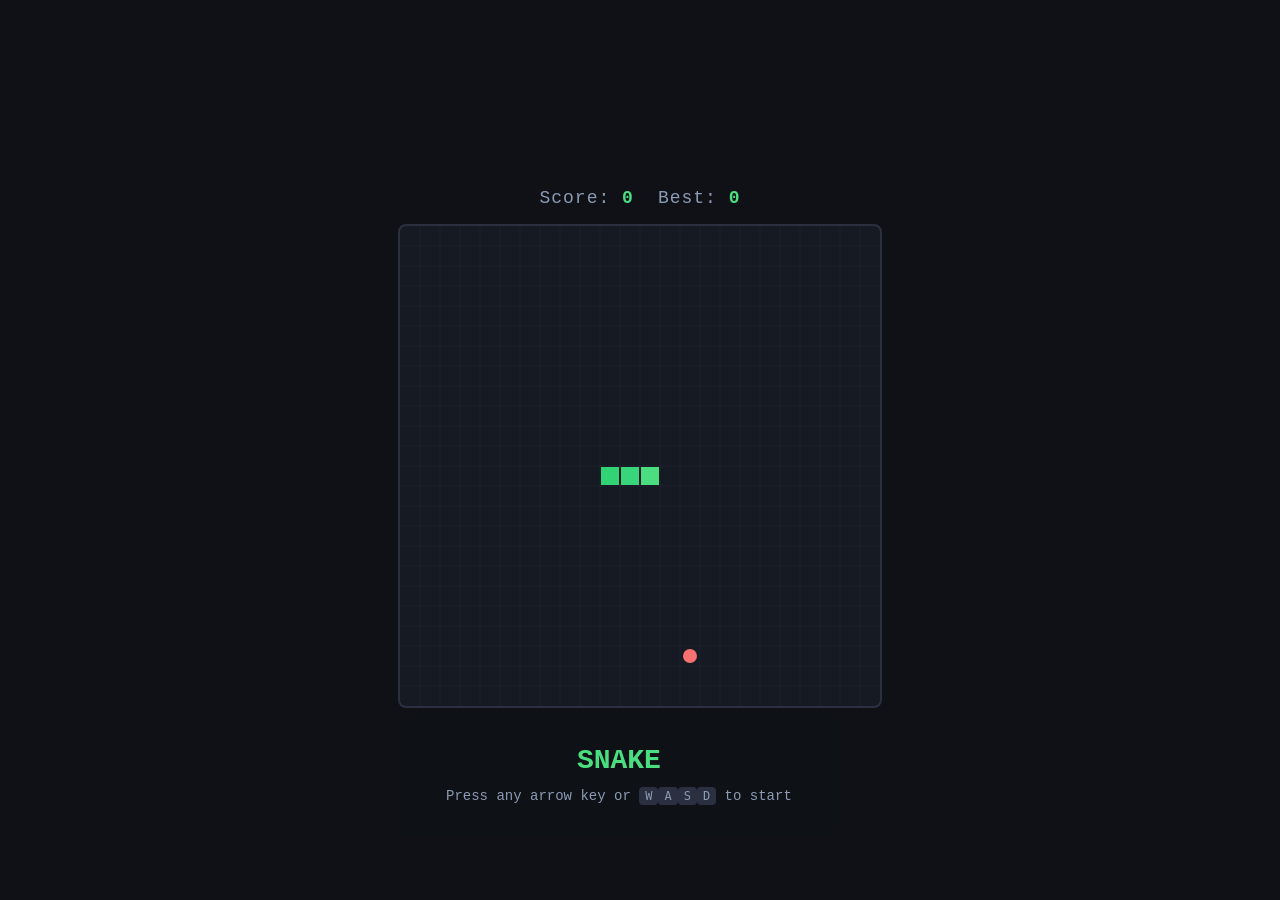
<file: snake.html>
<!DOCTYPE html>
<html lang="en">
<head>
<meta charset="UTF-8">
<meta name="viewport" content="width=device-width, initial-scale=1.0">
<title>Snake</title>
<style>
  * { margin: 0; padding: 0; box-sizing: border-box; }

  body {
    min-height: 100vh;
    display: flex;
    flex-direction: column;
    align-items: center;
    justify-content: center;
    gap: 16px;
    background: #0f1117;
    color: #e6e6e6;
    font-family: 'Courier New', monospace;
  }

  #hud {
    display: flex;
    gap: 24px;
    font-size: 18px;
    letter-spacing: 1px;
  }

  #hud span { color: #8b9bb4; }
  #hud strong { color: #4ade80; }

  #board {
    background: #161a23;
    border: 2px solid #2a3040;
    border-radius: 8px;
  }

  #overlay {
    position: absolute;
    display: flex;
    flex-direction: column;
    align-items: center;
    justify-content: center;
    gap: 12px;
    background: rgba(15, 17, 23, 0.85);
    border-radius: 8px;
    padding: 32px 48px;
    text-align: center;
  }

  #overlay h1 { font-size: 28px; color: #4ade80; }
  #overlay p { color: #8b9bb4; font-size: 14px; }

  #overlay kbd {
    background: #2a3040;
    padding: 2px 6px;
    border-radius: 4px;
    font-size: 12px;
  }

  .hidden { display: none !important; }
</style>
</head>
<body>
  <div id="hud">
    <div><span>Score: </span><strong id="score">0</strong></div>
    <div><span>Best: </span><strong id="best">0</strong></div>
  </div>
  <div style="position: relative;">
    <canvas id="board" width="480" height="480"></canvas>
    <div id="overlay">
      <h1 id="overlay-title">SNAKE</h1>
      <p>Press any arrow key or <kbd>W</kbd><kbd>A</kbd><kbd>S</kbd><kbd>D</kbd> to start</p>
    </div>
  </div>

<script>
(() => {
  const GRID = 24;
  const CELL = 20;
  const canvas = document.getElementById('board');
  const ctx = canvas.getContext('2d');
  const overlay = document.getElementById('overlay');
  const overlayTitle = document.getElementById('overlay-title');
  const overlayMsg = overlay.querySelector('p');
  const scoreEl = document.getElementById('score');
  const bestEl = document.getElementById('best');

  let snake, dir, nextDir, food, score, best, alive, started, tickMs, timer;

  best = Number(localStorage.getItem('snake-best')) || 0;
  bestEl.textContent = best;

  function reset() {
    snake = [{ x: 12, y: 12 }, { x: 11, y: 12 }, { x: 10, y: 12 }];
    dir = { x: 1, y: 0 };
    nextDir = dir;
    score = 0;
    alive = true;
    started = false;
    tickMs = 120;
    scoreEl.textContent = score;
    placeFood();
    draw();
  }

  function placeFood() {
    do {
      food = {
        x: Math.floor(Math.random() * GRID),
        y: Math.floor(Math.random() * GRID)
      };
    } while (snake.some(s => s.x === food.x && s.y === food.y));
  }

  function tick() {
    dir = nextDir;
    const head = { x: snake[0].x + dir.x, y: snake[0].y + dir.y };

    const hitWall = head.x < 0 || head.x >= GRID || head.y < 0 || head.y >= GRID;
    const hitSelf = snake.some(s => s.x === head.x && s.y === head.y);
    if (hitWall || hitSelf) return gameOver();

    snake.unshift(head);

    if (head.x === food.x && head.y === food.y) {
      score += 10;
      scoreEl.textContent = score;
      if (score > best) {
        best = score;
        bestEl.textContent = best;
        localStorage.setItem('snake-best', best);
      }
      if (tickMs > 50) {
        tickMs -= 2;
        clearInterval(timer);
        timer = setInterval(tick, tickMs);
      }
      placeFood();
    } else {
      snake.pop();
    }

    draw();
  }

  function draw() {
    ctx.clearRect(0, 0, canvas.width, canvas.height);

    ctx.strokeStyle = 'rgba(42, 48, 64, 0.4)';
    for (let i = 1; i < GRID; i++) {
      ctx.beginPath();
      ctx.moveTo(i * CELL, 0);
      ctx.lineTo(i * CELL, canvas.height);
      ctx.moveTo(0, i * CELL);
      ctx.lineTo(canvas.width, i * CELL);
      ctx.stroke();
    }

    ctx.fillStyle = '#f87171';
    ctx.beginPath();
    ctx.arc(food.x * CELL + CELL / 2, food.y * CELL + CELL / 2, CELL / 2 - 3, 0, Math.PI * 2);
    ctx.fill();

    snake.forEach((s, i) => {
      const shade = i === 0 ? '#4ade80' : `hsl(145, 65%, ${Math.max(30, 55 - i * 2)}%)`;
      ctx.fillStyle = shade;
      ctx.fillRect(s.x * CELL + 1, s.y * CELL + 1, CELL - 2, CELL - 2);
    });
  }

  function gameOver() {
    alive = false;
    clearInterval(timer);
    overlayTitle.textContent = 'GAME OVER';
    overlayMsg.innerHTML = 'Score: ' + score + '<br>Press any arrow key or <kbd>W</kbd><kbd>A</kbd><kbd>S</kbd><kbd>D</kbd> to restart';
    overlay.classList.remove('hidden');
  }

  function start(newDir) {
    if (!alive) reset();
    if (!started) {
      started = true;
      overlay.classList.add('hidden');
      timer = setInterval(tick, tickMs);
    }
    if (newDir && !(newDir.x === -dir.x && newDir.y === -dir.y)) {
      nextDir = newDir;
    }
  }

  const keys = {
    ArrowUp:    { x: 0, y: -1 },
    ArrowDown:  { x: 0, y: 1 },
    ArrowLeft:  { x: -1, y: 0 },
    ArrowRight: { x: 1, y: 0 },
    w: { x: 0, y: -1 },
    s: { x: 0, y: 1 },
    a: { x: -1, y: 0 },
    d: { x: 1, y: 0 }
  };

  document.addEventListener('keydown', e => {
    const d = keys[e.key.length === 1 ? e.key.toLowerCase() : e.key];
    if (!d) return;
    e.preventDefault();
    start(d);
  });

  reset();
})();
</script>
</body>
</html>
</file>
<file: style.css>
* { margin: 0; padding: 0; box-sizing: border-box; }
html, body { width: 100%; height: 100%; overflow: hidden; background: #0b0e1a; font-family: 'Segoe UI', Arial, sans-serif; }
canvas { display: block; cursor: none; }
#cv { position: fixed; inset: 0; z-index: 1; }
#hud { position: fixed; inset: 0; z-index: 5; pointer-events: none; }

.overlay {
  position: fixed; inset: 0; z-index: 10;
  display: flex; flex-direction: column; align-items: center; justify-content: center; gap: 18px;
  background: radial-gradient(ellipse at center, rgba(18, 24, 58, 0.88), rgba(8, 10, 25, 0.96));
  color: #fff; text-align: center; cursor: default;
}
.hidden { display: none !important; }

h1 {
  font-size: 68px; font-style: italic; font-weight: 900; letter-spacing: 3px;
  background: linear-gradient(180deg, #9be7ff 0%, #4f7cff 55%, #b04df0 100%);
  -webkit-background-clip: text; background-clip: text; color: transparent;
  text-shadow: 0 6px 30px rgba(80, 120, 255, 0.35);
}
#endTitle.win {
  background: linear-gradient(180deg, #fff2b0 0%, #ffd23f 55%, #ff9f1a 100%);
  -webkit-background-clip: text; background-clip: text;
}

.tag { color: #9fb0d8; letter-spacing: 2px; font-size: 14px; text-transform: uppercase; }
.dim { color: #8b97b8; font-size: 13px; }

.controls {
  color: #cdd8f5; font-size: 15px; line-height: 1.9;
  background: rgba(255, 255, 255, 0.06); padding: 14px 28px; border-radius: 10px;
}
.controls b { color: #ffd23f; }

button {
  margin-top: 8px; padding: 16px 64px; font-size: 24px; font-weight: 900; font-style: italic;
  letter-spacing: 2px; color: #1a1a2e; background: linear-gradient(180deg, #ffe98a, #ffd23f);
  border: none; border-radius: 8px; cursor: pointer; text-transform: uppercase;
  box-shadow: 0 6px 24px rgba(255, 210, 63, 0.4); transition: transform 0.1s;
}
button:hover { transform: scale(1.05); }

.btn-row { display: flex; gap: 14px; }
button.small { margin-top: 0; padding: 12px 40px; font-size: 16px; }

.set-title {
  font-size: 44px; font-style: italic; font-weight: 900; letter-spacing: 3px;
  background: linear-gradient(180deg, #9be7ff 0%, #4f7cff 55%, #b04df0 100%);
  -webkit-background-clip: text; background-clip: text; color: transparent;
  margin: 0;
}
.set-grid {
  display: grid;
  grid-template-columns: auto auto;
  gap: 12px 24px;
  align-items: center;
  background: rgba(255, 255, 255, 0.06);
  padding: 24px 32px;
  border-radius: 10px;
  font-size: 14px;
  color: #cdd8f5;
  letter-spacing: 1px;
  max-height: 62vh;
  overflow-y: auto;
}
.set-grid select {
  background: #1a2038; color: #e6ecff; border: 1px solid #3a4568;
  border-radius: 5px; padding: 6px 10px; font-size: 14px;
}
.set-grid label span { color: #ffd23f; }
.set-grid input[type="range"], .set-grid input[type="checkbox"] { accent-color: #ffd23f; }

#endMsg { color: #cdd8f5; font-size: 18px; line-height: 1.8; }
#pause p { font-size: 28px; letter-spacing: 4px; font-weight: 800; }
</file>
